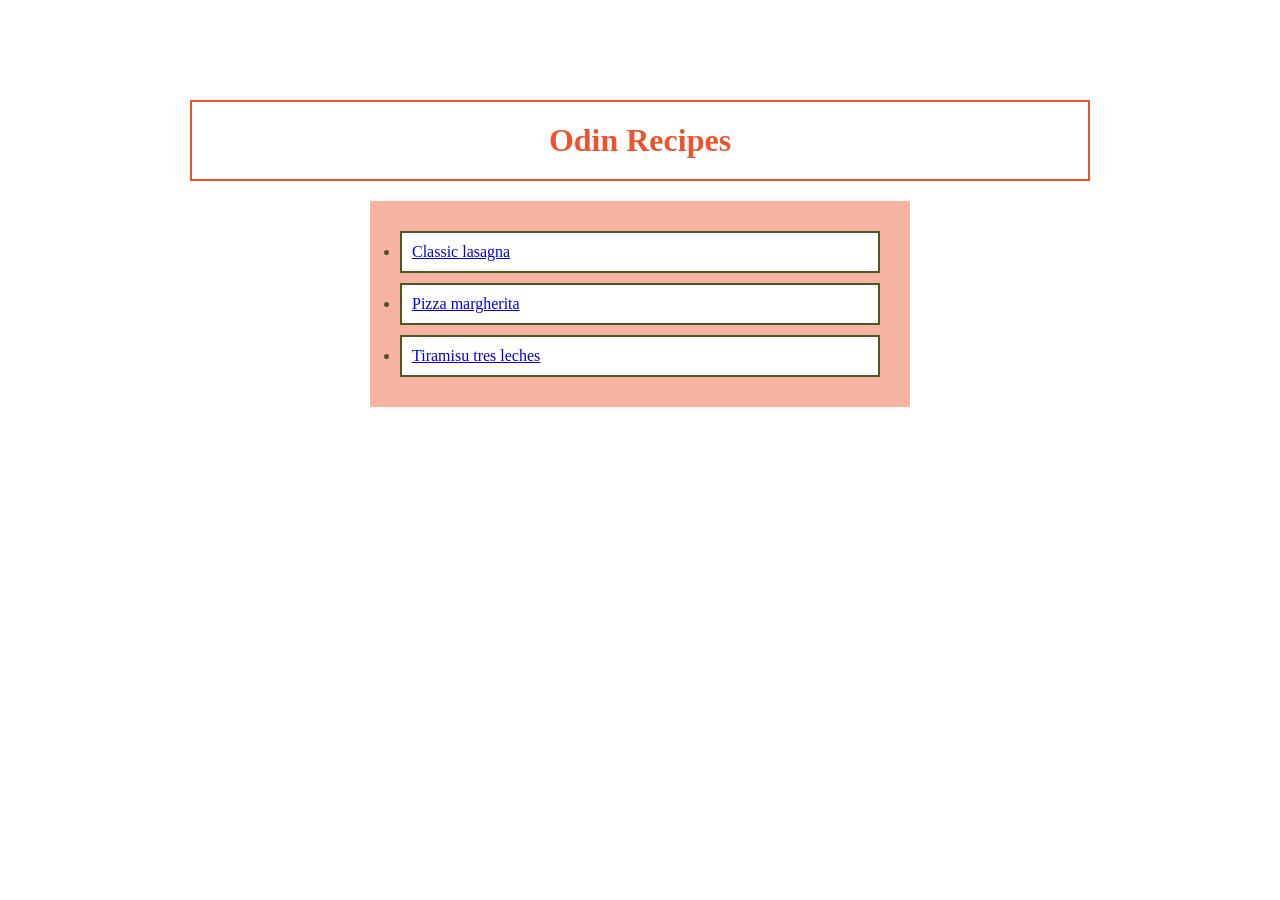
<file: index.html>
<!DOCTYPE html>
<html lang="en">

<head>
    <meta charset="UTF-8">
    <title>Odin Recipes</title>
    <link rel="stylesheet" href="styles.css">
</head>

<body>
    <div class="index-sheet">
        <h1>Odin Recipes</h1>
        <ul id="recipes-list">
            <li><a href="recipes/classic-lasagna.html">Classic lasagna</a></li>
            <li><a href="recipes/pizza-margherita.html">Pizza margherita</a></li>
            <li><a href="recipes/tiramisu-tres-leches.html">Tiramisu tres leches</a></li>
        </ul>
    </div>
</body>

</html>
</file>
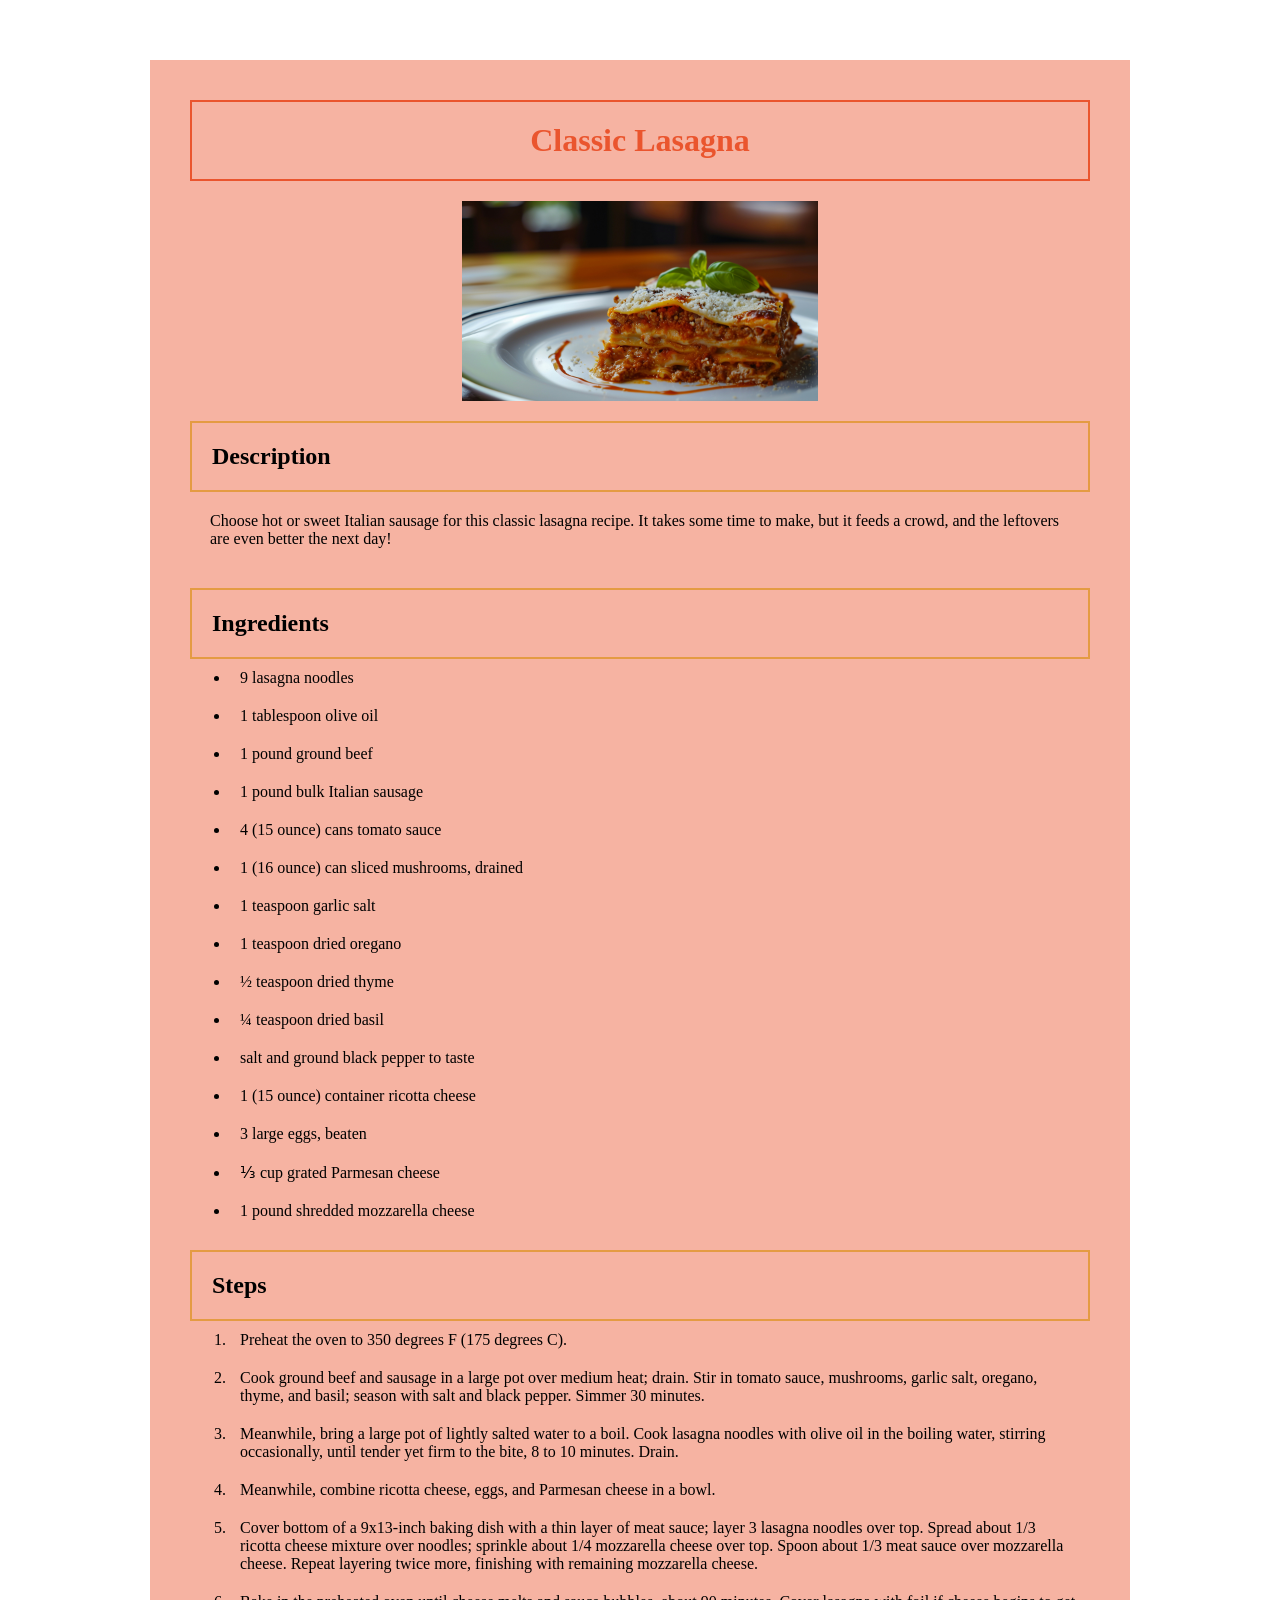
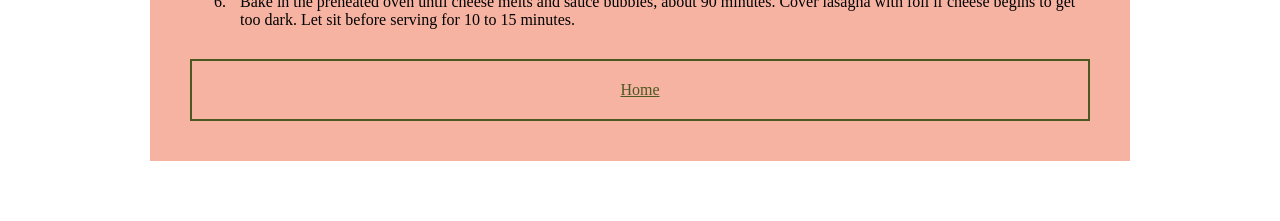
<file: recipes/classic-lasagna.html>
<!DOCTYPE html>
<html lang="en">
    <head>
        <meta charset="UTF-8">
        <title>Classic Lasagna</title>
        <link rel="stylesheet" href="../styles.css">
    </head>

    <body>
        <div class="sheet">
        <h1>Classic Lasagna</h1>

        <img src="../images/classic-lasagna.jpg" alt="Slice of classic lasagna with melted cheese and a basil leaf on a white plate" height="250">

        <h2>Description</h2>

        <p>Choose hot or sweet Italian sausage for this classic lasagna recipe. It takes some time to make, but it feeds a crowd, and the leftovers are even better the next day!</p>

        <h2>Ingredients</h2>

        <ul>
            <li>9 lasagna noodles</li>
            <li>1 tablespoon olive oil</li>
            <li>1 pound ground beef</li>
            <li>1 pound bulk Italian sausage</li>
            <li>4 (15 ounce) cans tomato sauce</li>
            <li>1 (16 ounce) can sliced mushrooms, drained</li>
            <li>1 teaspoon garlic salt</li>
            <li>1 teaspoon dried oregano</li>
            <li>½ teaspoon dried thyme</li>
            <li>¼ teaspoon dried basil</li>
            <li>salt and ground black pepper to taste</li>
            <li>1 (15 ounce) container ricotta cheese</li>
            <li>3 large eggs, beaten</li>
            <li>⅓ cup grated Parmesan cheese</li>
            <li>1 pound shredded mozzarella cheese</li>
        </ul>

        <h2>Steps</h2>

        <ol>
            <li>Preheat the oven to 350 degrees F (175 degrees C).</li>
            <li>Cook ground beef and sausage in a large pot over medium heat; drain. Stir in tomato sauce, mushrooms, garlic salt, oregano, thyme, and basil; season with salt and black pepper. Simmer 30 minutes.</li>
            <li>Meanwhile, bring a large pot of lightly salted water to a boil. Cook lasagna noodles with olive oil in the boiling water, stirring occasionally, until tender yet firm to the bite, 8 to 10 minutes. Drain.</li>
            <li>Meanwhile, combine ricotta cheese, eggs, and Parmesan cheese in a bowl.</li>
            <li>Cover bottom of a 9x13-inch baking dish with a thin layer of meat sauce; layer 3 lasagna noodles over top. Spread about 1/3 ricotta cheese mixture over noodles; sprinkle about 1/4 mozzarella cheese over top. Spoon about 1/3 meat sauce over mozzarella cheese. Repeat layering twice more, finishing with remaining mozzarella cheese.</li>
            <li>Bake in the preheated oven until cheese melts and sauce bubbles, about 90 minutes. Cover lasagna with foil if cheese begins to get too dark. Let sit before serving for 10 to 15 minutes.</li>
        </ol>

        <a href="../index.html" class="home">Home</a>
        </div>
    </body>
</html>
</file>
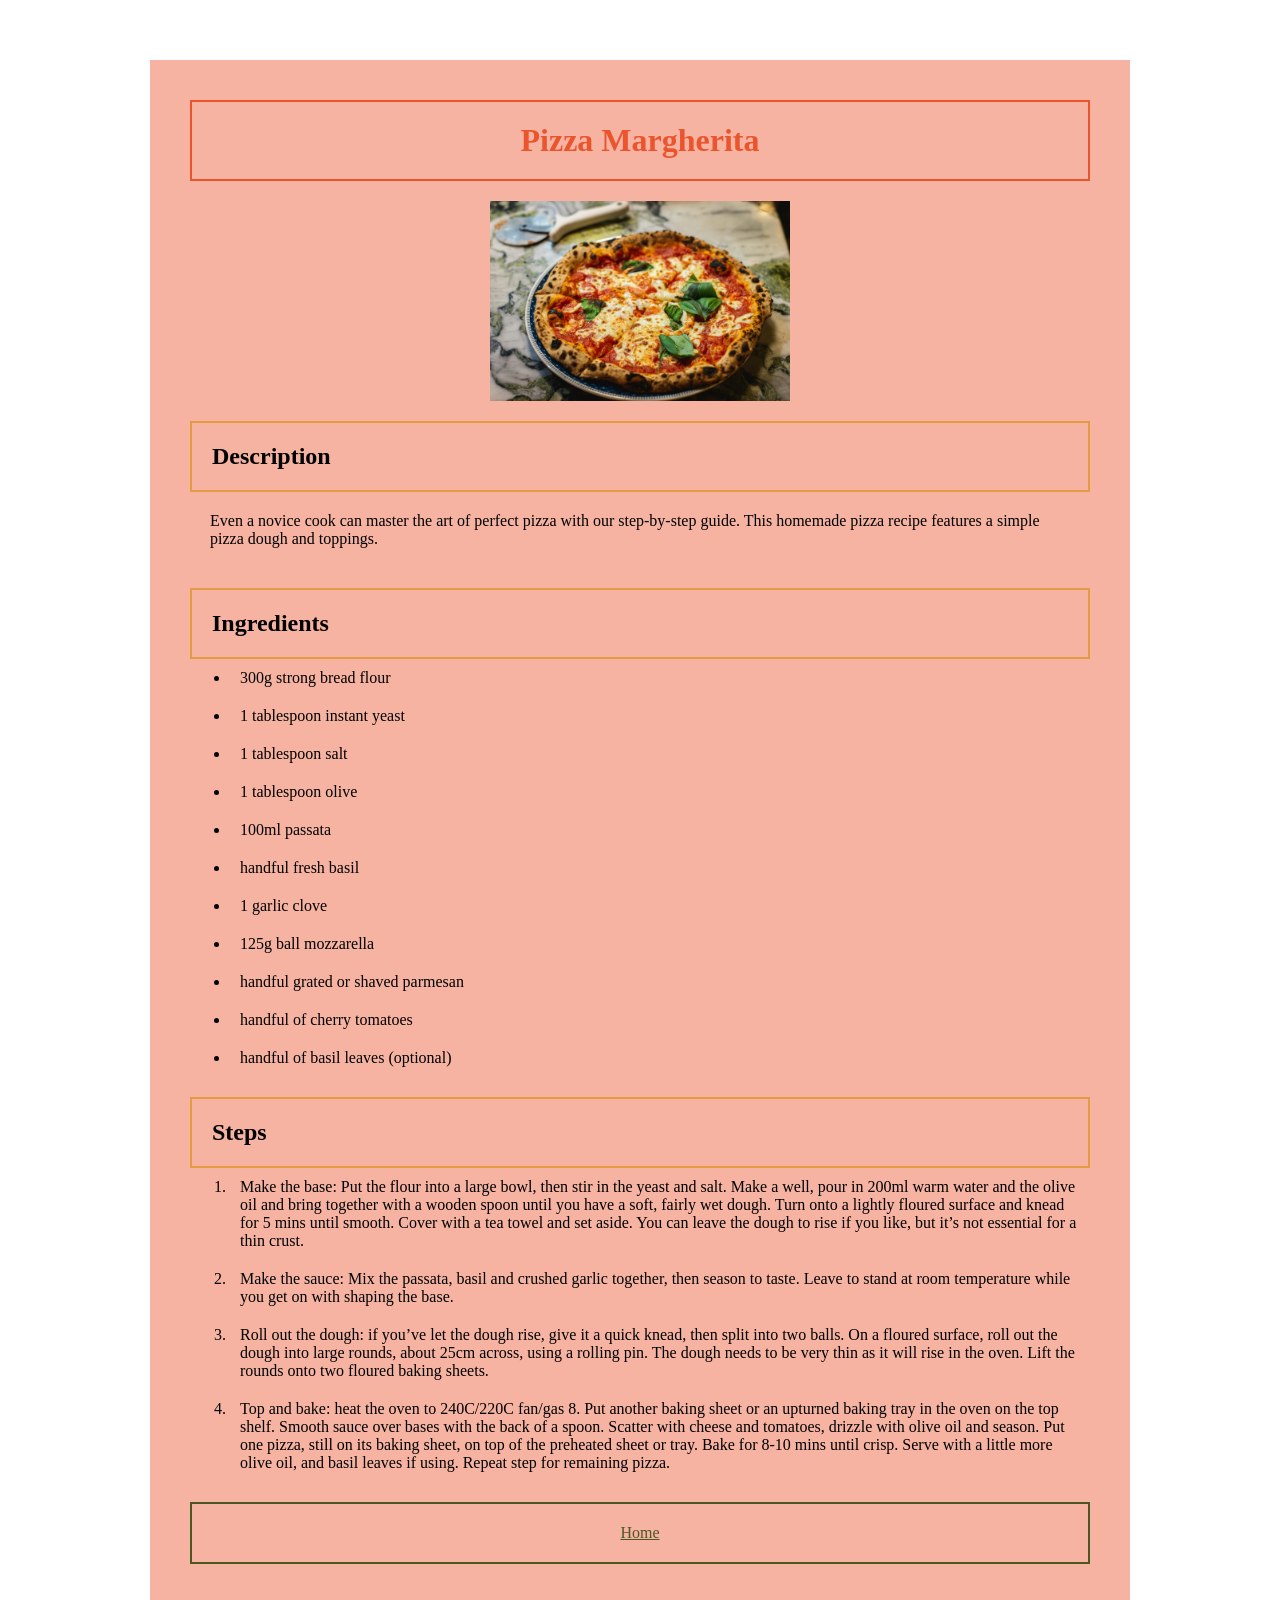
<file: recipes/pizza-margherita.html>
<!DOCTYPE html>
<html lang="en">
    <head>
        <meta charset="UTF-8">
        <title>Pizza Margherita</title>
        <link rel="stylesheet" href="../styles.css">
    </head>

    <body>
        <div class="sheet">
        <h1>Pizza Margherita</h1>

        <img src="../images/pizza-margherita.jpg" alt="Margherita pizza with tomato sauce, melted cheese, and basil leaves, sliced and served on a plate" height="250">

        <h2>Description</h2>

        <p>Even a novice cook can master the art of perfect pizza with our step-by-step guide. This homemade pizza recipe features a simple pizza dough and toppings.</p>

        <h2>Ingredients</h2>

        <ul>
            <li>300g strong bread flour</li>
            <li>1 tablespoon instant yeast</li>
            <li>1 tablespoon salt</li>
            <li>1 tablespoon olive</li>
            <li>100ml passata</li>
            <li>handful fresh basil</li>
            <li>1 garlic clove</li>
            <li>125g ball mozzarella</li>
            <li>handful grated or shaved parmesan</li>
            <li>handful of cherry tomatoes</li>
            <li>handful of basil leaves (optional)</li>
        </ul>

        <h2>Steps</h2>

        <ol>
            <li>Make the base: Put the flour into a large bowl, then stir in the yeast and salt. Make a well, pour in 200ml warm water and the olive oil and bring together with a wooden spoon until you have a soft, fairly wet dough. Turn onto a lightly floured surface and knead for 5 mins until smooth. Cover with a tea towel and set aside. You can leave the dough to rise if you like, but it’s not essential for a thin crust.</li>
            <li>Make the sauce: Mix the passata, basil and crushed garlic together, then season to taste. Leave to stand at room temperature while you get on with shaping the base.</li>
            <li>Roll out the dough: if you’ve let the dough rise, give it a quick knead, then split into two balls. On a floured surface, roll out the dough into large rounds, about 25cm across, using a rolling pin. The dough needs to be very thin as it will rise in the oven. Lift the rounds onto two floured baking sheets.</li>
            <li>Top and bake: heat the oven to 240C/220C fan/gas 8. Put another baking sheet or an upturned baking tray in the oven on the top shelf. Smooth sauce over bases with the back of a spoon. Scatter with cheese and tomatoes, drizzle with olive oil and season. Put one pizza, still on its baking sheet, on top of the preheated sheet or tray. Bake for 8-10 mins until crisp. Serve with a little more olive oil, and basil leaves if using. Repeat step for remaining pizza.</li>
        </ol>

        <a href="../index.html" class="home">Home</a>
        </div>
    </body>
</html>
</file>
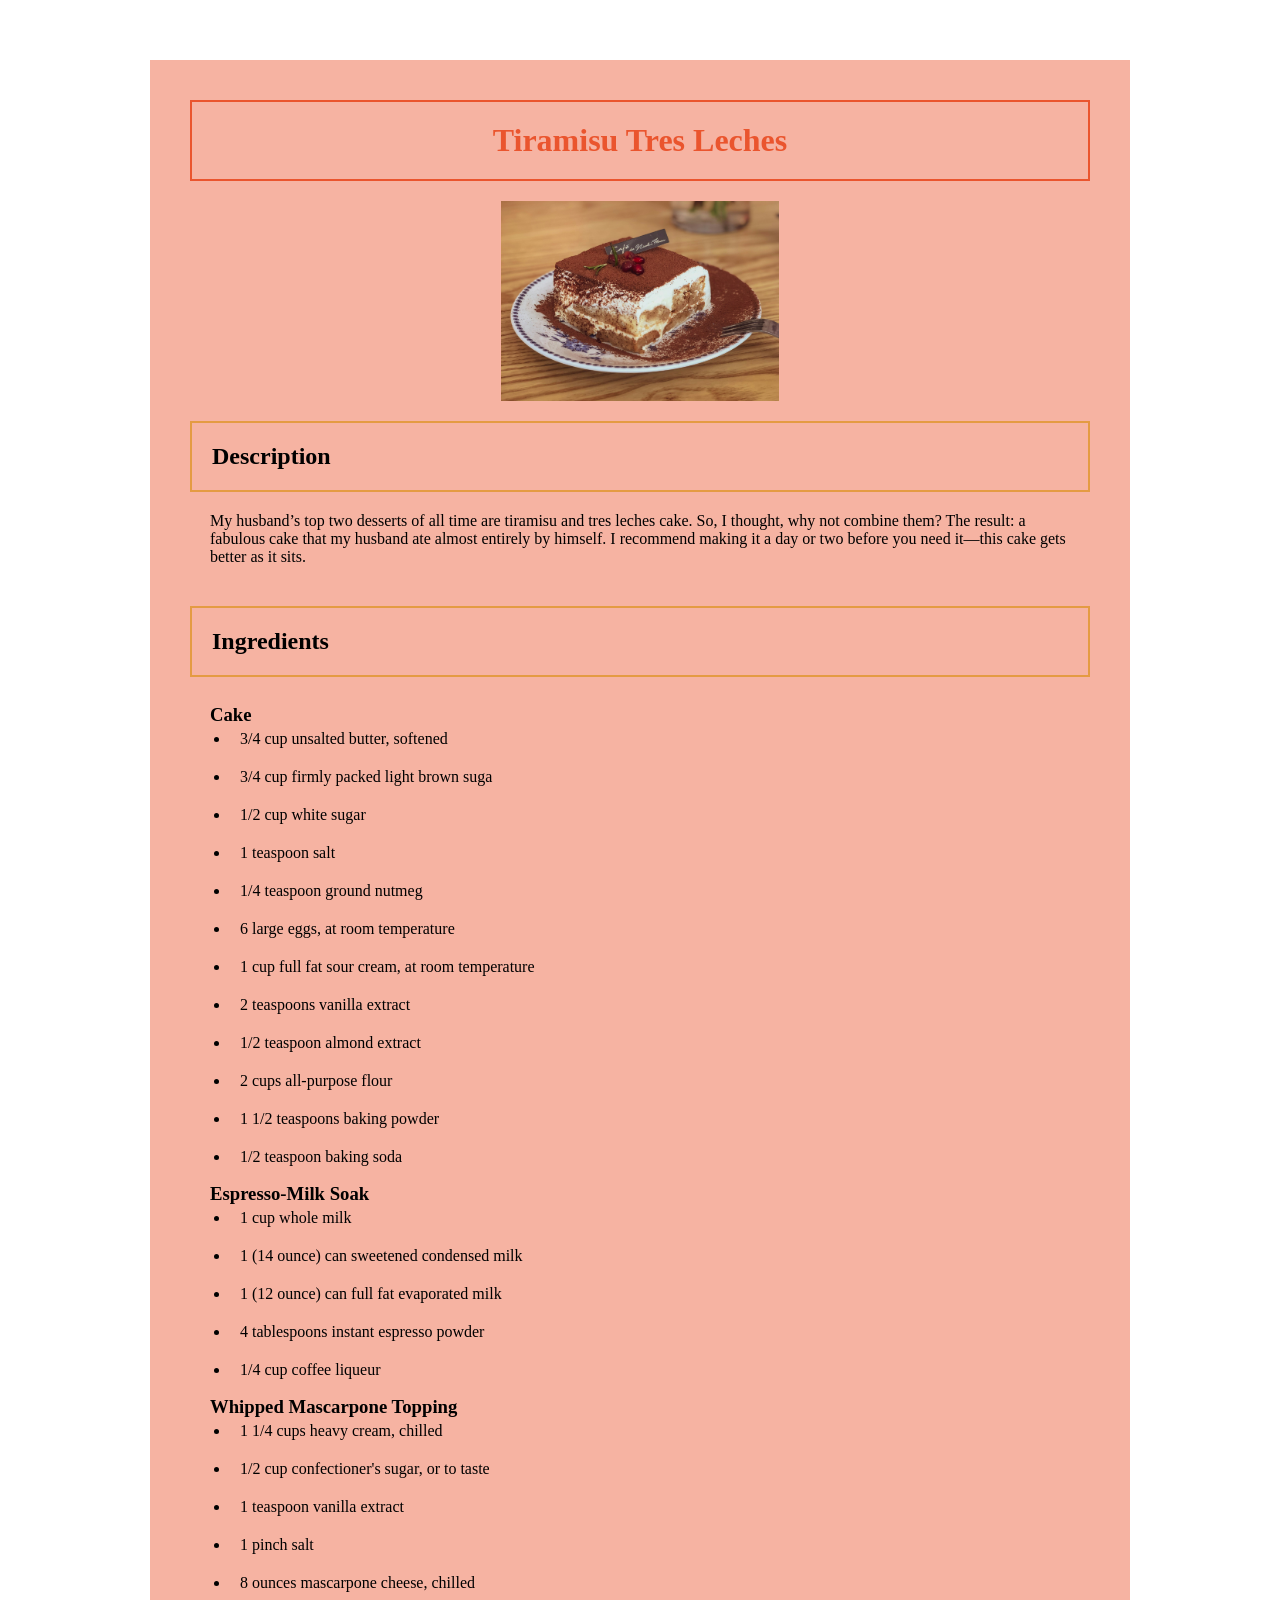
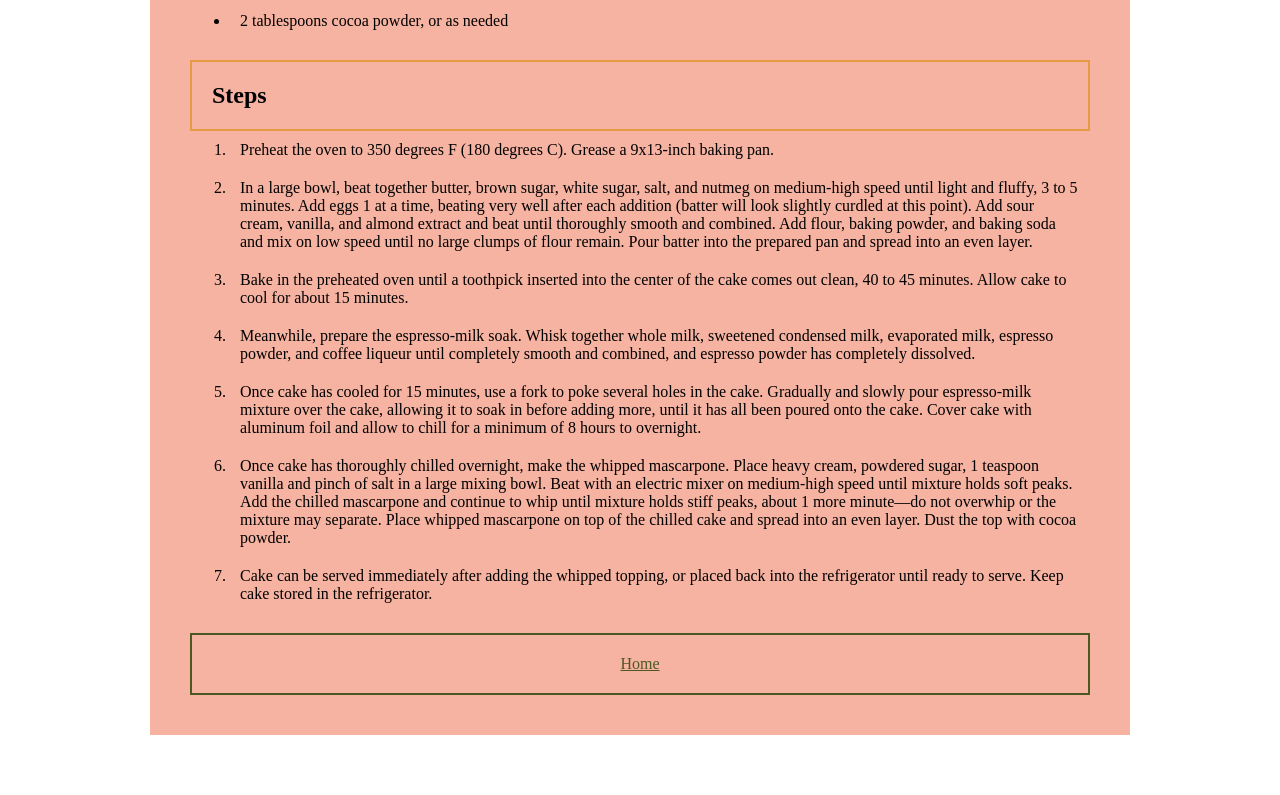
<file: recipes/tiramisu-tres-leches.html>
<!DOCTYPE html>
<html lang="en">
    <head>
        <meta charset="UTF-8">
        <title>Tiramisu Tres Leches</title>
        <link rel="stylesheet" href="../styles.css">
    </head>

    <body>
        <div class="sheet">
        <h1>Tiramisu Tres Leches</h1>

        <img src="../images/tiramisu-tres-leches.jpg" alt="Slice of tiramisu tres leches cake topped with rosemary and mixed berries on a decorated plate" height="250">

        <h2>Description</h2>
        
        <p>My husband’s top two desserts of all time are tiramisu and tres leches cake. So, I thought, why not combine them? The result: a fabulous cake that my husband ate almost entirely by himself. I recommend making it a day or two before you need it—this cake gets better as it sits.</p>

        <h2>Ingredients</h2>

        <h3>Cake</h3>

        <ul>
            <li>3/4 cup unsalted butter, softened</li>
            <li>3/4 cup firmly packed light brown suga</li>
            <li>1/2 cup white sugar</li>
            <li>1 teaspoon salt</li>
            <li>1/4 teaspoon ground nutmeg</li>
            <li>6 large eggs, at room temperature</li>
            <li>1 cup full fat sour cream, at room temperature</li>
            <li>2 teaspoons vanilla extract</li>
            <li>1/2 teaspoon almond extract</li>
            <li>2 cups all-purpose flour</li>
            <li>1 1/2 teaspoons baking powder</li>
            <li>1/2 teaspoon baking soda</li>
        </ul>

        <h3>Espresso-Milk Soak</h3>

        <ul>
            <li>1 cup whole milk</li>
            <li>1 (14 ounce) can sweetened condensed milk</li>
            <li>1 (12 ounce) can full fat evaporated milk</li>
            <li>4 tablespoons instant espresso powder</li>
            <li>1/4 cup coffee liqueur</li>
        </ul>

        <h3>Whipped Mascarpone Topping</h3>

        <ul>
            <li>1 1/4 cups heavy cream, chilled</li>
            <li>1/2 cup confectioner's sugar, or to taste</li>
            <li>1 teaspoon vanilla extract</li>
            <li>1 pinch salt</li>
            <li>8 ounces mascarpone cheese, chilled</li>
            <li>2 tablespoons cocoa powder, or as needed</li>
        </ul>

        <h2>Steps</h2>

        <ol>
            <li>Preheat the oven to 350 degrees F (180 degrees C). Grease a 9x13-inch baking pan.</li>
            <li>In a large bowl, beat together butter, brown sugar, white sugar, salt, and nutmeg on medium-high speed until light and fluffy, 3 to 5 minutes. Add eggs 1 at a time, beating very well after each addition (batter will look slightly curdled at this point). Add sour cream, vanilla, and almond extract and beat until thoroughly smooth and combined. Add flour, baking powder, and baking soda and mix on low speed until no large clumps of flour remain. Pour batter into the prepared pan and spread into an even layer.</li>
            <li>Bake in the preheated oven until a toothpick inserted into the center of the cake comes out clean, 40 to 45 minutes. Allow cake to cool for about 15 minutes.</li>
            <li>Meanwhile, prepare the espresso-milk soak. Whisk together whole milk, sweetened condensed milk, evaporated milk, espresso powder, and coffee liqueur until completely smooth and combined, and espresso powder has completely dissolved.</li>
            <li>Once cake has cooled for 15 minutes, use a fork to poke several holes in the cake. Gradually and slowly pour espresso-milk mixture over the cake, allowing it to soak in before adding more, until it has all been poured onto the cake. Cover cake with aluminum foil and allow to chill for a minimum of 8 hours to overnight.</li>
            <li>Once cake has thoroughly chilled overnight, make the whipped mascarpone. Place heavy cream, powdered sugar, 1 teaspoon vanilla and pinch of salt in a large mixing bowl. Beat with an electric mixer on medium-high speed until mixture holds soft peaks. Add the chilled mascarpone and continue to whip until mixture holds stiff peaks, about 1 more minute—do not overwhip or the mixture may separate. Place whipped mascarpone on top of the chilled cake and spread into an even layer. Dust the top with cocoa powder.</li>
            <li>Cake can be served immediately after adding the whipped topping, or placed back into the refrigerator until ready to serve. Keep cake stored in the refrigerator.</li>
        </ol>

        <a href="../index.html" class="home">Home</a>
        </div>
    </body>
</html>
</file>
<file: styles.css>
* {
    #outline: 1px solid red;
}

body {
    padding: 20px;
    margin: 20px;
}

h1 {
   color: #EA552E;
   border: 2px solid #EA552E;
   text-align: center;
   padding: 20px;
   margin: 20px;
}

img {
    display: block;
    height: 200px;
    margin-top: 20px;
    margin-right: auto;
    margin-bottom: 20px;
    margin-left: auto;
}

h2 {
    padding: 20px;
    margin: 20px;
    border: 2px solid #E49B43;
}

p {
    padding: 20px;
    margin: -20px 20px auto 20px;
}

h3 {
    padding: 7px 20px 14px 20px;
    margin: -0px 20px;
}

ul,
ol {
    margin: -20px 20px 0px 20px;
}


ul li,
ol li{
    padding: 10px;
}



.home {
   display: block;
   color: #4C5822;
   border: 2px solid #4C5822;
   text-align: center;
   padding: 20px;
   margin: 20px;
}

.sheet {
    background-color: #F6B3A2;
    height: auto;
    width: 940px;
    padding: 20px;
    margin: 20px auto;
}


/*Index page styles*/

.index-sheet {
    height: auto;
    width: 940px;
    padding: 20px;
    margin: 20px auto;
}

#recipes-list {
    background-color: #F6B3A2;
    height: auto;
    width: 500px;
    padding: 20px;
    margin: 10px auto;
}

#recipes-list li {
    background-color: white;
    color: #4C5822;
    border: 2px solid #4C5822;
    margin: 10px;
}
</file>
